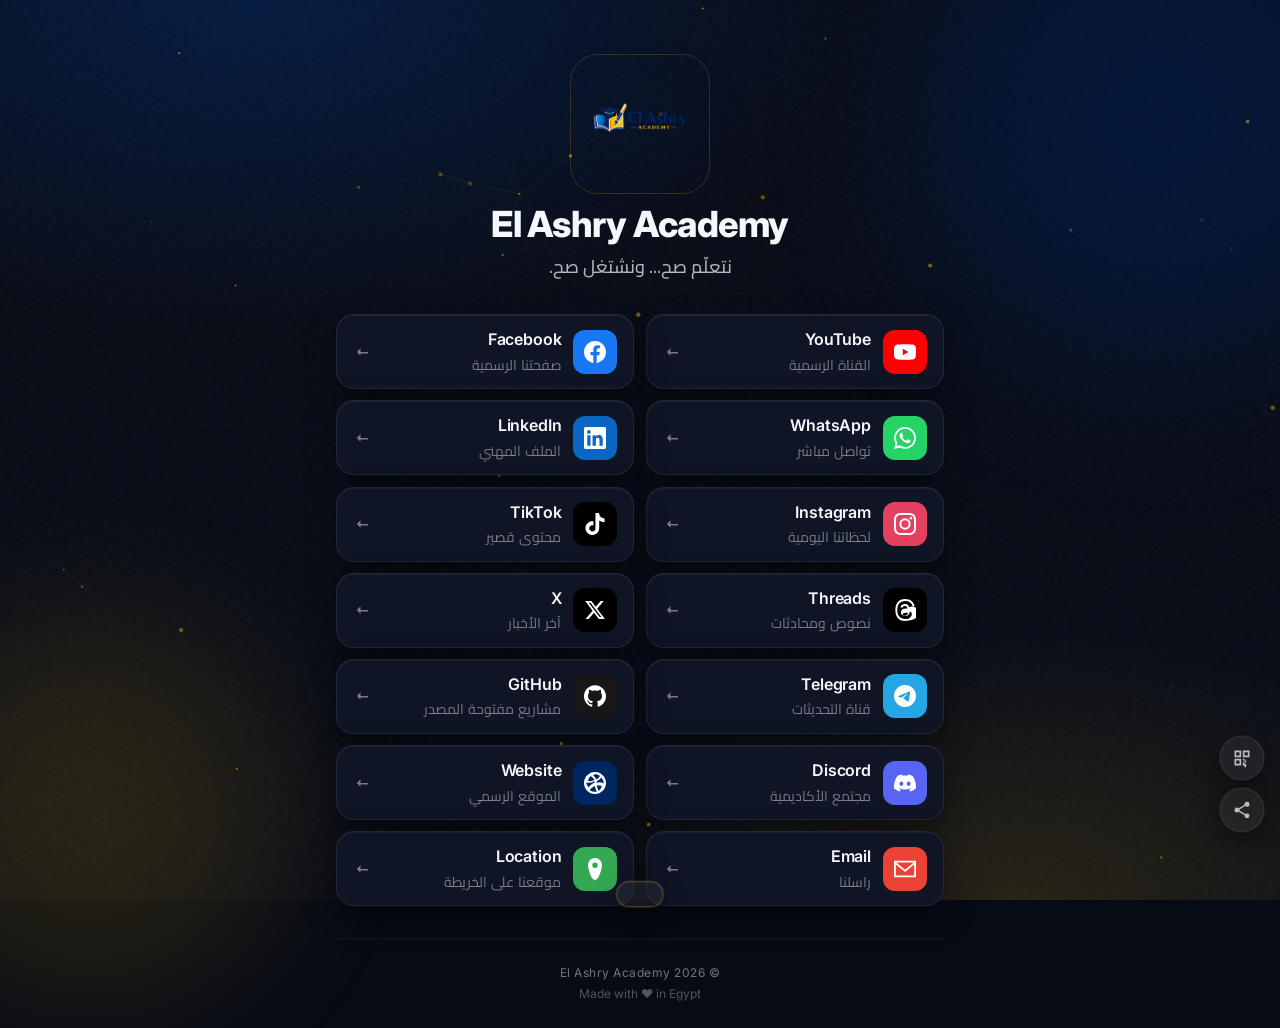
<file: index.html>
<!DOCTYPE html>
<html lang="ar" dir="rtl" data-theme="dark">
<head>
  <meta charset="UTF-8" />
  <meta http-equiv="X-UA-Compatible" content="IE=edge" />
  <meta name="viewport" content="width=device-width, initial-scale=1.0, viewport-fit=cover" />
  <meta name="theme-color" content="#002662" />

  <!-- ===================== SEO ===================== -->
  <title id="seoTitle">El Ashry Academy | الصفحة الرسمية للتواصل</title>
  <meta id="seoDesc" name="description" content="El Ashry Academy — أكاديمية العشري. الصفحة الرسمية للتواصل." />
  <meta id="seoKeywords" name="keywords" content="El Ashry Academy, أكاديمية العشري, تواصل" />
  <meta name="author" content="El Ashry Academy" />
  <meta name="robots" content="index, follow" />
  <link id="canonicalLink" rel="canonical" href="https://elashry-academy.github.io/" />

  <!-- ===================== Open Graph ===================== -->
  <meta property="og:type" content="website" />
  <meta property="og:site_name" content="El Ashry Academy" />
  <meta id="ogTitle" property="og:title" content="El Ashry Academy" />
  <meta id="ogDesc" property="og:description" content="الصفحة الرسمية للتواصل" />
  <meta property="og:image" content="assets/images/og-image.png" />
  <meta id="ogUrl" property="og:url" content="https://elashry-academy.github.io/" />
  <meta property="og:locale" content="ar_AR" />

  <!-- ===================== Twitter Card ===================== -->
  <meta name="twitter:card" content="summary_large_image" />
  <meta id="twTitle" name="twitter:title" content="El Ashry Academy" />
  <meta id="twDesc" name="twitter:description" content="الصفحة الرسمية للتواصل" />
  <meta name="twitter:image" content="assets/images/og-image.png" />

  <!-- ===================== Icons ===================== -->
  <link rel="icon" type="image/svg+xml" href="assets/images/favicon.svg" />
  <link rel="icon" type="image/png" sizes="32x32" href="assets/images/android-chrome-192.png" />
  <link rel="icon" type="image/ico" href="assets/images/favicon.ico" />
  <link rel="apple-touch-icon" sizes="180x180" href="assets/images/apple-touch-icon.png" />
  <link rel="manifest" href="manifest.json" />
  <meta name="apple-mobile-web-app-capable" content="yes" />
  <meta name="apple-mobile-web-app-status-bar-style" content="black-translucent" />
  <meta name="apple-mobile-web-app-title" content="El Ashry" />

  <!-- ===================== Fonts ===================== -->
  <link rel="preconnect" href="https://fonts.googleapis.com" />
  <link rel="preconnect" href="https://fonts.gstatic.com" crossorigin />
  <link href="https://fonts.googleapis.com/css2?family=Cairo:wght@400;500;600;700;800&family=Inter:wght@400;500;600;700;800&display=swap" rel="stylesheet" />

  <!-- ===================== Styles ===================== -->
  <link rel="stylesheet" href="assets/css/themes.css" />
  <link rel="stylesheet" href="assets/css/style.css" />

  <!-- ===================== Structured Data ===================== -->
  <script type="application/ld+json" id="schemaData">
  {
    "@context": "https://schema.org",
    "@type": "Organization",
    "name": "El Ashry Academy",
    "alternateName": "أكاديمية العشري",
    "url": "https://elashry-academy.github.io/",
    "logo": "assets/images/Logo.png",
    "image": "assets/images/og-image.png",
    "description": "الصفحة الرسمية للتواصل — كل روابطنا في مكان واحد."
  }
  </script>

  <!-- ===================== Preload ===================== -->
  <link rel="preload" as="image" href="assets/images/Logo.png" />
</head>
<body>

  <!-- ============== Loading Screen ============== -->
  <div id="loader" class="loader" aria-hidden="true">
    <div class="loader__logo">
      <img src="assets/images/Logo.png" alt="" width="96" height="96" />
    </div>
    <div class="loader__bar"><span></span></div>
  </div>

  <!-- ============== Background ============== -->
  <div class="bg" aria-hidden="true">
    <div class="bg__gradient"></div>
    <div class="bg__grain"></div>
    <canvas id="particles" class="bg__particles"></canvas>
    <div class="bg__glow bg__glow--1"></div>
    <div class="bg__glow bg__glow--2"></div>
  </div>

  <!-- ============== Skip link ============== -->
  <a href="#main" class="skip">تخطَّ إلى المحتوى</a>

  <!-- ============== Main ============== -->
  <main id="main" class="page">

    <!-- ====== HERO ====== -->
    <header class="hero" role="banner">
      <div class="hero__logo-wrap">
        <div class="hero__logo-ring" aria-hidden="true"></div>
        <img id="heroLogo" class="hero__logo" src="assets/images/Logo.png"
             alt="El Ashry Academy" width="120" height="120" decoding="async" />
      </div>

      <h1 class="hero__name" id="heroName">El Ashry Academy</h1>
      <p class="hero__tagline" id="heroTagline">نتعلّم صح... ونشتغل صح.</p>
    </header>

    <!-- ====== CONTACT CARDS ====== -->
    <section class="cards" id="cardsContainer" aria-label="روابط التواصل">
      <!-- Cards rendered by JS -->
    </section>

    <!-- ====== FOOTER ====== -->
    <footer class="footer" role="contentinfo">
      <p class="footer__text" id="footerText">© 2026 El Ashry Academy</p>
      <p class="footer__credit" id="footerCredit">Made with ❤️ in Egypt</p>
    </footer>
  </main>

  <!-- ============== Floating Action Buttons ============== -->
  <div class="fab-stack" aria-label="أزرار سريعة">
    <button class="fab" id="qrBtn" type="button" aria-label="عرض رمز QR" title="QR Code">
      <svg viewBox="0 0 24 24" width="20" height="20" aria-hidden="true"><path fill="currentColor" d="M3 3h8v8H3V3zm2 2v4h4V5H5zm8-2h8v8h-8V3zm2 2v4h4V5h-4zM3 13h8v8H3v-8zm2 2v4h4v-4H5zm8-2h2v2h-2v-2zm2 2h2v2h-2v-2zm-2 2h2v2h-2v-2zm0 2h2v2h-2v-2zm2 0h2v2h-2v-2zm0 2h2v2h-2v-2z"/></svg>
    </button>
    <button class="fab" id="shareBtn" type="button" aria-label="مشاركة الصفحة" title="مشاركة">
      <svg viewBox="0 0 24 24" width="20" height="20" aria-hidden="true"><path fill="currentColor" d="M18 16.08c-.76 0-1.44.3-1.96.77L8.91 12.7c.05-.23.09-.46.09-.7s-.04-.47-.09-.7l7.05-4.11c.54.5 1.25.81 2.04.81a3 3 0 1 0-3-3c0 .24.04.47.09.7L8.04 9.81A3 3 0 1 0 6 15a3 3 0 0 0 2.04-.81l7.12 4.16c-.05.21-.08.43-.08.65a2.92 2.92 0 1 0 2.92-2.92z"/></svg>
    </button>
    <button class="fab fab--top" id="topBtn" type="button" aria-label="العودة للأعلى" title="الأعلى">
      <svg viewBox="0 0 24 24" width="20" height="20" aria-hidden="true"><path fill="currentColor" d="M12 7l5 5h-3v6h-4v-6H7l5-5z"/></svg>
    </button>
  </div>

  <!-- ============== QR Modal ============== -->
  <div class="modal" id="qrModal" aria-hidden="true" role="dialog" aria-labelledby="qrModalTitle">
    <div class="modal__backdrop" data-close></div>
    <div class="modal__panel glass">
      <button class="modal__close" data-close aria-label="إغلاق">&times;</button>
      <h3 class="modal__title" id="qrModalTitle">امسح للوصول السريع</h3>
      <div class="modal__body">
        <div id="qrCode" class="qr"></div>
        <p class="modal__hint">وجّه كاميرا هاتفك إلى الرمز</p>
      </div>
    </div>
  </div>

  <!-- ============== Toast ============== -->
  <div class="toast" id="toast" role="status" aria-live="polite"></div>

  <!-- ============== Scripts ============== -->
  <script src="assets/js/config.js" defer></script>
  <script src="assets/js/config-manager.js" defer></script>
  <script src="assets/js/theme.js" defer></script>
  <script src="assets/js/qr.js" defer></script>
  <script src="assets/js/cards.js" defer></script>
  <script src="assets/js/particles.js" defer></script>
  <script src="assets/js/main.js" defer></script>
</body>
</html>
</file>
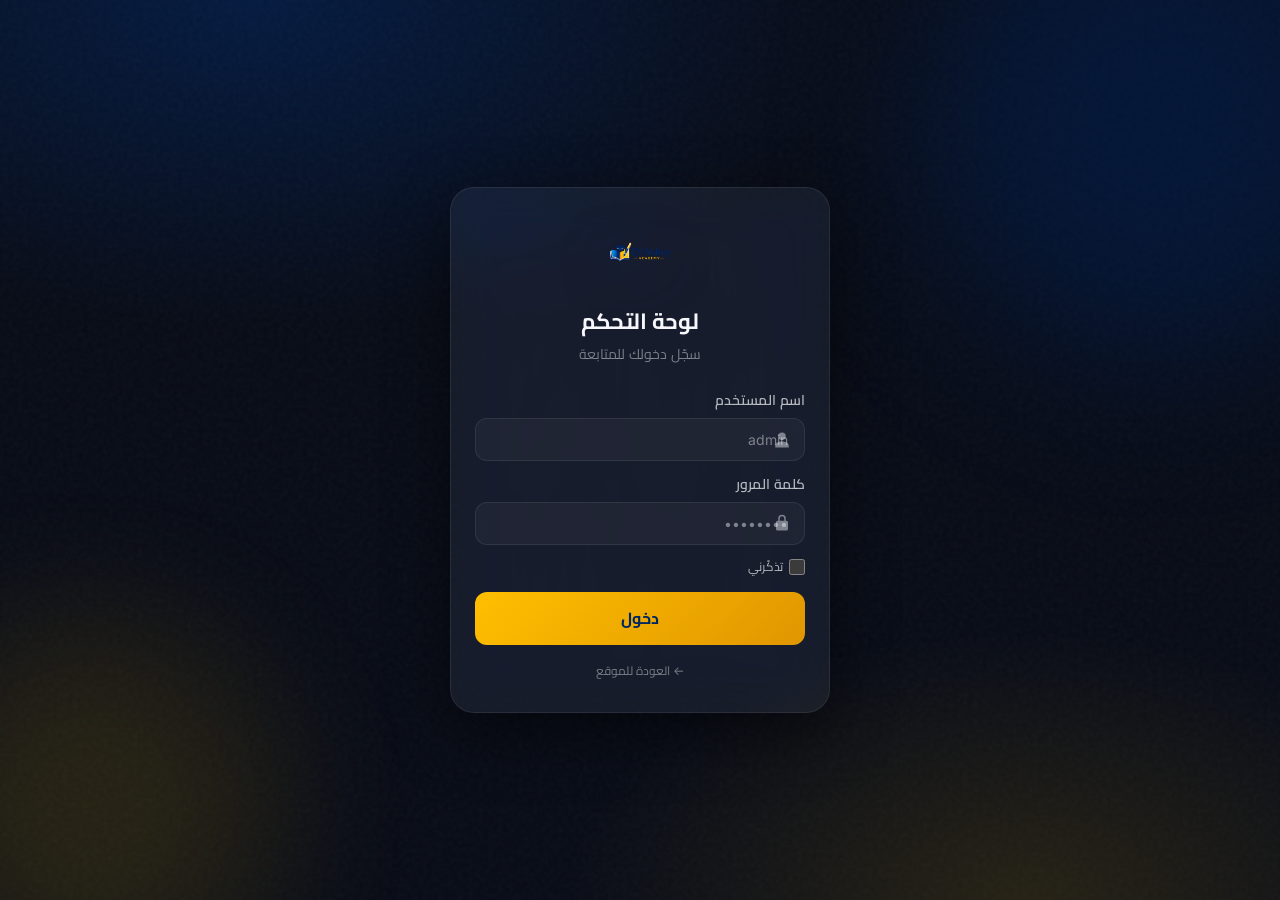
<file: admin/index.html>
<!DOCTYPE html>
<html lang="ar" dir="rtl" data-theme="dark">
<head>
  <meta charset="UTF-8" />
  <meta name="viewport" content="width=device-width, initial-scale=1.0" />
  <meta name="robots" content="noindex, nofollow" />
  <title>لوحة التحكم | El Ashry Academy</title>
  <meta name="theme-color" content="#002662" />

  <link rel="icon" type="image/svg+xml" href="../assets/images/favicon.svg" />
  <link rel="preconnect" href="https://fonts.googleapis.com" />
  <link rel="preconnect" href="https://fonts.gstatic.com" crossorigin />
  <link href="https://fonts.googleapis.com/css2?family=Cairo:wght@400;500;600;700;800&family=Inter:wght@500;700;800&display=swap" rel="stylesheet" />
  <link rel="stylesheet" href="../assets/css/themes.css" />
  <link rel="stylesheet" href="../assets/css/style.css" />
  <link rel="stylesheet" href="admin.css" />
</head>
<body>

  <div class="bg" aria-hidden="true">
    <div class="bg__gradient"></div>
    <div class="bg__grain"></div>
  </div>

  <div class="admin">
    <!-- =============== HEADER =============== -->
    <header class="admin__header glass">
      <div class="admin__brand">
        <img src="../assets/images/Logo.png" alt="logo" width="40" height="40" />
        <div>
          <h1>لوحة التحكم</h1>
          <p>El Ashry Academy — Admin</p>
        </div>
      </div>
      <div class="admin__actions">
        <a href="../" target="_blank" class="admin__btn admin__btn--ghost">عرض الموقع ↗</a>
        <button id="exportBtn" class="admin__btn admin__btn--primary">Export</button>
        <label class="admin__btn admin__btn--ghost">
          Import
          <input type="file" id="importInput" accept="application/json" hidden />
        </label>
        <button id="changeAuthBtn" class="admin__btn admin__btn--ghost">بيانات الدخول</button>
        <button id="logoutBtn" class="admin__btn admin__btn--ghost">خروج</button>
      </div>
    </header>

    <!-- =============== NAV =============== -->
    <nav class="admin__nav glass">
      <button data-tab="identity" class="is-active">الهوية</button>
      <button data-tab="platforms">المنصات</button>
      <button data-tab="appearance">المظهر</button>
      <button data-tab="media">الصور</button>
      <button data-tab="seo">SEO</button>
    </nav>

    <!-- =============== CONTENT =============== -->
    <main class="admin__content glass">

      <!-- TAB: IDENTITY -->
      <section data-panel="identity" class="is-active">
        <h2>الهوية الأساسية</h2>
        <div class="form-grid">
          <label>اسم الأكاديمية (إنجليزي)
            <input type="text" data-key="academyName" />
          </label>
          <label>اسم الأكاديمية (عربي)
            <input type="text" data-key="academyNameAr" />
          </label>
          <label class="full">الجملة أسفل الاسم (Tagline)
            <input type="text" data-key="tagline" />
          </label>
          <label class="full">وصف مختصر
            <input type="text" data-key="description" />
          </label>
          <label class="full">نص الـ Footer
            <input type="text" data-key="footerText" />
          </label>
          <label class="full">حقوق الـ Footer
            <input type="text" data-key="footerCredit" />
          </label>
        </div>
      </section>

      <!-- TAB: PLATFORMS -->
      <section data-panel="platforms">
        <h2>المنصات</h2>
        <p class="hint">اسحب لإعادة الترتيب. فعّل أو أوقف أي منصة. لتعديل بياناتها اضغط عليها.</p>

        <div class="platforms-toolbar">
          <button id="addPlatformBtn" class="admin__btn admin__btn--primary">+ إضافة منصة</button>
        </div>

        <ul id="platformsList" class="platforms-list"></ul>

        <!-- Edit modal -->
        <div class="modal" id="platformModal" aria-hidden="true">
          <div class="modal__backdrop" data-close></div>
          <div class="modal__panel glass">
            <button class="modal__close" data-close>&times;</button>
            <h3 class="modal__title">تعديل المنصة</h3>
            <div class="form-grid" id="platformEditForm">
              <label class="full">المعرف (id)
                <input type="text" data-pkey="id" />
              </label>
              <label class="full">الاسم
                <input type="text" data-pkey="name" />
              </label>
              <label class="full">الوصف
                <input type="text" data-pkey="desc" />
              </label>
              <label class="full">الرابط
                <input type="text" data-pkey="url" />
              </label>
              <label>اللون
                <input type="color" data-pkey="color" />
              </label>
              <label>الأيقونة
                <select data-pkey="icon"></select>
              </label>
            </div>
            <div class="modal__actions">
              <button id="deletePlatformBtn" class="admin__btn admin__btn--ghost">حذف المنصة</button>
              <button id="savePlatformBtn" class="admin__btn admin__btn--primary">حفظ</button>
            </div>
          </div>
        </div>
      </section>

      <!-- TAB: APPEARANCE -->
      <section data-panel="appearance">
        <h2>المظهر</h2>
        <div class="form-grid">
          <label>الوضع
            <select data-key="theme.mode">
              <option value="dark">داكن</option>
              <option value="light">فاتح</option>
            </select>
          </label>
          <label>نمط الأزرار
            <select data-key="theme.buttonStyle">
              <option value="glass">زجاجي</option>
              <option value="solid">صلب</option>
              <option value="gradient">تدرّج</option>
            </select>
          </label>
          <label>مستوى الأنيميشن
            <select data-key="theme.animationLevel">
              <option value="full">كامل</option>
              <option value="reduced">مخفّف</option>
              <option value="off">إيقاف</option>
            </select>
          </label>
          <label>تفعيل الجسيمات
            <select data-key="theme.particlesEnabled">
              <option value="true">مفعل</option>
              <option value="false">معطّل</option>
            </select>
          </label>
          <label>اللون الأساسي
            <input type="color" data-key="theme.primaryColor" />
          </label>
          <label>اللون المميّز
            <input type="color" data-key="theme.accentColor" />
          </label>
          <label>لون الخلفية
            <input type="color" data-key="theme.backgroundColor" />
          </label>
          <label>لون السطح
            <input type="color" data-key="theme.surfaceColor" />
          </label>
          <label class="full">الخط
            <select data-key="theme.fontFamily">
              <option value="'Inter', 'Cairo', system-ui, sans-serif">Inter + Cairo</option>
              <option value="'Cairo', sans-serif">Cairo</option>
              <option value="'Tajawal', sans-serif">Tajawal</option>
              <option value="system-ui">System UI</option>
            </select>
          </label>
        </div>
      </section>

      <!-- TAB: MEDIA -->
      <section data-panel="media">
        <h2>الصور</h2>
        <div class="form-grid">
          <label class="full">اللوجو
            <div class="upload-row">
              <input type="text" data-key="logo" placeholder="assets/images/Logo.png" />
              <label class="admin__btn admin__btn--ghost file-btn">
                رفع
                <input type="file" accept="image/*" data-file="logo" hidden />
              </label>
            </div>
            <img id="preview-logo" class="preview" alt="" />
          </label>
          <label class="full">صورة QR (اختياري - لو فضي Toledo اللوجو الافتراضي)
            <div class="upload-row">
              <input type="text" data-key="qrImage" placeholder="URL أو رفع" />
              <label class="admin__btn admin__btn--ghost file-btn">
                رفع
                <input type="file" accept="image/*" data-file="qrImage" hidden />
              </label>
            </div>
            <img id="preview-qrImage" class="preview" alt="" />
          </label>
          <label class="full">Favicon (SVG)
            <div class="upload-row">
              <input type="text" data-key="favicon" placeholder="assets/images/favicon.svg" />
              <label class="admin__btn admin__btn--ghost file-btn">
                رفع
                <input type="file" accept="image/svg+xml,image/png" data-file="favicon" hidden />
              </label>
            </div>
          </label>
          <label class="full">صورة شخصية
            <div class="upload-row">
              <input type="text" data-key="profileImage" />
              <label class="admin__btn admin__btn--ghost file-btn">
                رفع
                <input type="file" accept="image/*" data-file="profileImage" hidden />
              </label>
            </div>
            <img id="preview-profileImage" class="preview" alt="" />
          </label>
          <label class="full">صورة الغلاف
            <div class="upload-row">
              <input type="text" data-key="coverImage" />
              <label class="admin__btn admin__btn--ghost file-btn">
                رفع
                <input type="file" accept="image/*" data-file="coverImage" hidden />
              </label>
            </div>
            <img id="preview-coverImage" class="preview" alt="" />
          </label>
        </div>
      </section>

      <!-- TAB: SEO -->
      <section data-panel="seo">
        <h2>SEO</h2>
        <div class="form-grid">
          <label class="full">رابط الموقع (Canonical)
            <input type="text" data-key="siteUrl" />
          </label>
          <label class="full">عنوان SEO
            <input type="text" data-key="seoTitle" />
          </label>
          <label class="full">وصف SEO
            <textarea data-key="seoDescription" rows="3"></textarea>
          </label>
          <label class="full">كلمات مفتاحية
            <input type="text" data-key="seoKeywords" />
          </label>
        </div>
      </section>

    </main>

    <!-- =============== STATUS BAR =============== -->
    <div class="admin__status glass">
      <span id="saveStatus">كل التعديلات بتتخزن تلقائيًا</span>
    </div>
  </div>

  <!-- =============== CHANGE AUTH MODAL =============== -->
  <div class="modal" id="authModal" aria-hidden="true">
    <div class="modal__backdrop" data-close></div>
    <div class="modal__panel glass">
      <button class="modal__close" data-close>&times;</button>
      <h3 class="modal__title">تغيير بيانات الدخول</h3>
      <div class="form-grid">
        <label class="full">اسم المستخدم الجديد
          <input type="text" id="newUsername" />
        </label>
        <label class="full">كلمة المرور الجديدة
          <input type="password" id="newPassword" />
        </label>
        <label class="full">تأكيد كلمة المرور
          <input type="password" id="confirmPassword" />
        </label>
      </div>
      <div class="modal__actions">
        <button id="saveAuthBtn" class="admin__btn admin__btn--primary">حفظ البيانات</button>
      </div>
    </div>
  </div>

  <!-- =============== TOAST =============== -->
  <div class="toast" id="toast" role="status" aria-live="polite"></div>

  <!-- =============== SCRIPTS =============== -->
  <script src="../assets/js/config.js"></script>
  <script src="../assets/js/config-manager.js"></script>
  <script src="../assets/js/auth.js"></script>
  <script src="../assets/js/theme.js"></script>
  <script src="../assets/js/cards.js"></script>
  <script src="admin.js"></script>
</body>
</html>
</file>
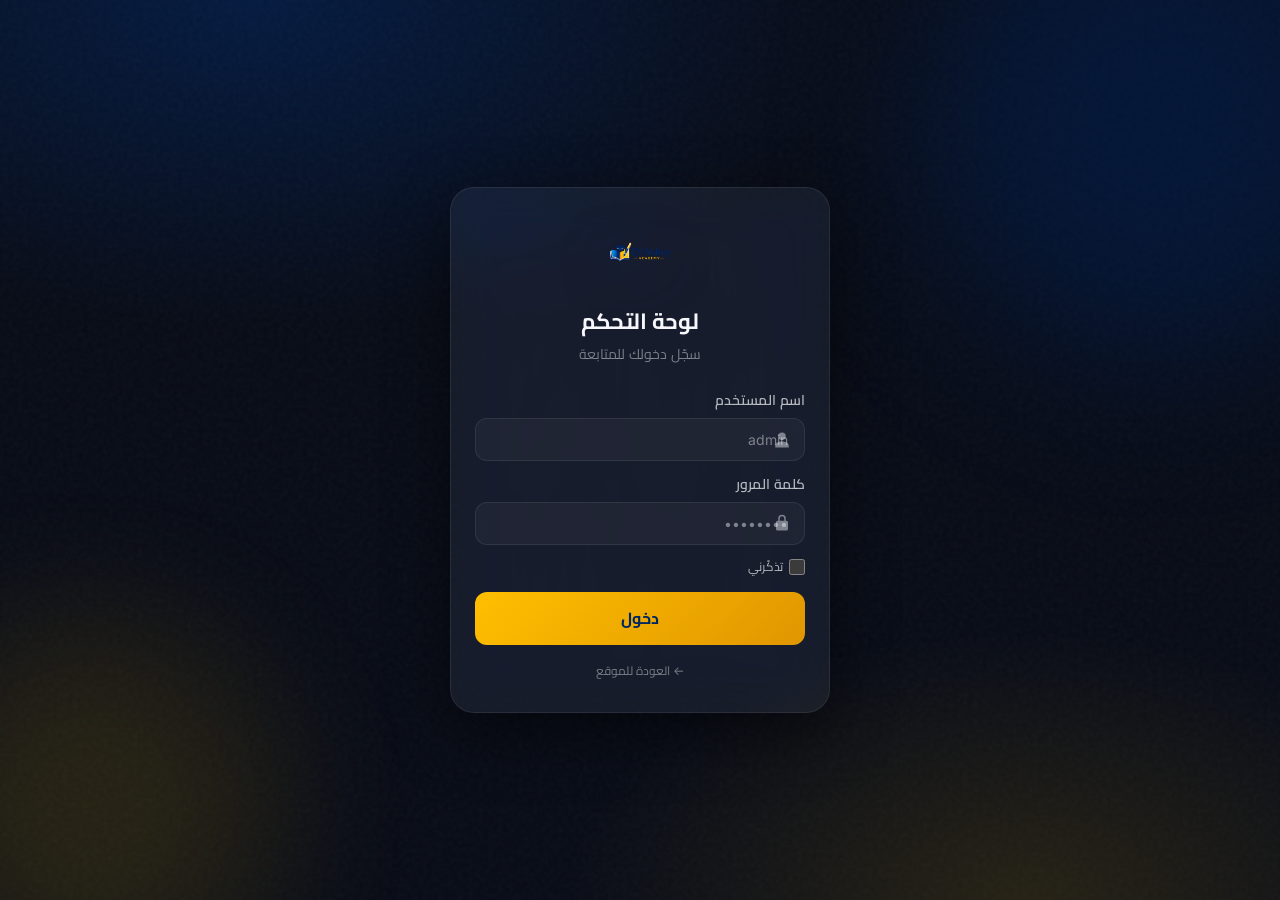
<file: login.html>
<!DOCTYPE html>
<html lang="ar" dir="rtl" data-theme="dark">
<head>
  <meta charset="UTF-8" />
  <meta name="viewport" content="width=device-width, initial-scale=1.0" />
  <meta name="robots" content="noindex, nofollow" />
  <title>تسجيل الدخول | El Ashry Academy</title>
  <meta name="theme-color" content="#002662" />

  <link rel="icon" type="image/svg+xml" href="assets/images/favicon.svg" />
  <link rel="preconnect" href="https://fonts.googleapis.com" />
  <link rel="preconnect" href="https://fonts.gstatic.com" crossorigin />
  <link href="https://fonts.googleapis.com/css2?family=Cairo:wght@400;600;700;800&family=Inter:wght@500;700;800&display=swap" rel="stylesheet" />
  <link rel="stylesheet" href="assets/css/themes.css" />
  <link rel="stylesheet" href="assets/css/style.css" />

  <style>
    .login {
      min-height: 100vh;
      min-height: 100dvh;
      display: grid;
      place-items: center;
      padding: var(--s-4);
      position: relative;
      z-index: 1;
    }
    .login__card {
      width: 100%;
      max-width: 380px;
      padding: var(--s-6) var(--s-5);
      border-radius: var(--r-xl);
      background: var(--surface-2);
      backdrop-filter: blur(24px) saturate(160%);
      -webkit-backdrop-filter: blur(24px) saturate(160%);
      border: 1px solid var(--border);
      box-shadow: 0 20px 60px rgba(0,0,0,0.5);
      animation: cardIn 0.6s var(--ease) both;
    }
    .login__logo {
      display: block;
      margin: 0 auto var(--s-3);
      width: 72px;
      height: 72px;
      border-radius: 16px;
      filter: drop-shadow(0 8px 24px rgba(var(--primary-rgb), 0.5));
    }
    .login__title {
      text-align: center;
      font-size: var(--fs-xl);
      font-weight: 700;
      color: var(--text);
      margin-bottom: 4px;
      letter-spacing: -0.01em;
    }
    .login__subtitle {
      text-align: center;
      font-size: var(--fs-sm);
      color: var(--text-muted);
      margin-bottom: var(--s-5);
    }
    .form-group {
      margin-bottom: var(--s-3);
    }
    .form-group label {
      display: block;
      font-size: var(--fs-sm);
      font-weight: 600;
      color: var(--text-soft);
      margin-bottom: 0.4rem;
    }
    .input-wrap {
      position: relative;
    }
    .input-wrap input {
      width: 100%;
      padding: 0.75rem 1rem 0.75rem 2.75rem;
      background: var(--surface);
      border: 1px solid var(--border);
      border-radius: var(--r-md);
      color: var(--text);
      font-family: inherit;
      font-size: var(--fs-sm);
      transition: border-color var(--t-base), background var(--t-base);
    }
    .input-wrap input:focus {
      outline: none;
      border-color: var(--accent);
      background: var(--surface-hover);
    }
    .input-wrap input::placeholder { color: var(--text-muted); }
    .input-wrap svg {
      position: absolute;
      top: 50%;
      inset-inline-start: 0.85rem;
      transform: translateY(-50%);
      width: 18px;
      height: 18px;
      color: var(--text-muted);
      pointer-events: none;
    }
    .login__options {
      display: flex;
      align-items: center;
      justify-content: space-between;
      margin-bottom: var(--s-4);
      font-size: var(--fs-xs);
    }
    .login__check {
      display: flex;
      align-items: center;
      gap: 0.4rem;
      color: var(--text-soft);
      cursor: pointer;
      user-select: none;
    }
    .login__check input {
      width: 16px;
      height: 16px;
      accent-color: var(--accent);
      cursor: pointer;
    }
    .login__btn {
      width: 100%;
      padding: 0.85rem 1rem;
      background: linear-gradient(135deg, var(--accent), var(--accent-deep, #E09600));
      color: var(--primary);
      font-weight: 700;
      font-size: var(--fs-base);
      border-radius: var(--r-md);
      cursor: pointer;
      transition: transform var(--t-base), box-shadow var(--t-base);
      position: relative;
      overflow: hidden;
    }
    .login__btn:hover {
      transform: translateY(-1px);
      box-shadow: 0 12px 32px rgba(var(--accent-rgb), 0.4);
    }
    .login__btn:active { transform: translateY(0); }
    .login__btn:disabled {
      opacity: 0.6;
      cursor: not-allowed;
      transform: none;
    }
    .login__error {
      background: rgba(239, 68, 68, 0.1);
      border: 1px solid rgba(239, 68, 68, 0.3);
      color: #fca5a5;
      padding: 0.65rem 0.9rem;
      border-radius: var(--r-sm);
      font-size: var(--fs-sm);
      margin-bottom: var(--s-3);
      display: none;
    }
    .login__error.is-visible { display: block; animation: shake 0.4s ease; }
    .login__back {
      display: block;
      text-align: center;
      margin-top: var(--s-4);
      font-size: var(--fs-xs);
      color: var(--text-muted);
      transition: color var(--t-base);
    }
    .login__back:hover { color: var(--accent); }
  </style>
</head>
<body>

  <div class="bg" aria-hidden="true">
    <div class="bg__gradient"></div>
    <div class="bg__grain"></div>
    <div class="bg__glow bg__glow--1"></div>
    <div class="bg__glow bg__glow--2"></div>
  </div>

  <div class="login">
    <form class="login__card" id="loginForm" autocomplete="on">
      <img src="assets/images/Logo.png" alt="El Ashry Academy" class="login__logo" width="72" height="72" />
      <h1 class="login__title">لوحة التحكم</h1>
      <p class="login__subtitle">سجّل دخولك للمتابعة</p>

      <div class="login__error" id="loginError"></div>

      <div class="form-group">
        <label for="username">اسم المستخدم</label>
        <div class="input-wrap">
          <svg viewBox="0 0 24 24" aria-hidden="true"><path fill="currentColor" d="M12 12a5 5 0 1 0-5-5 5 5 0 0 0 5 5zm0 2c-4 0-9 2-9 5v3h18v-3c0-3-5-5-9-5z"/></svg>
          <input type="text" id="username" name="username" placeholder="admin" autocomplete="username" required />
        </div>
      </div>

      <div class="form-group">
        <label for="password">كلمة المرور</label>
        <div class="input-wrap">
          <svg viewBox="0 0 24 24" aria-hidden="true"><path fill="currentColor" d="M12 1a5 5 0 0 0-5 5v3H6a2 2 0 0 0-2 2v9a2 2 0 0 0 2 2h12a2 2 0 0 0 2-2v-9a2 2 0 0 0-2-2h-1V6a5 5 0 0 0-5-5zm3 8H9V6a3 3 0 0 1 6 0z"/></svg>
          <input type="password" id="password" name="password" placeholder="••••••••" autocomplete="current-password" required />
        </div>
      </div>

      <div class="login__options">
        <label class="login__check">
          <input type="checkbox" id="remember" />
          <span>تذكّرني</span>
        </label>
      </div>

      <button type="submit" class="login__btn" id="loginBtn">دخول</button>

      <a href="./" class="login__back">← العودة للموقع</a>
    </form>
  </div>

  <script src="assets/js/config.js"></script>
  <script src="assets/js/auth.js"></script>
  <script>
    (async function () {
      // لو المسخدم مسجل بالفعل → redirect لـ admin
      await window.Auth.ensureDefaultCredentials();
      if (window.Auth.isAuthenticated()) {
        window.location.href = "admin/";
        return;
      }

      const form = document.getElementById("loginForm");
      const errorBox = document.getElementById("loginError");
      const btn = document.getElementById("loginBtn");

      form.addEventListener("submit", async (e) => {
        e.preventDefault();
        const username = document.getElementById("username").value.trim();
        const password = document.getElementById("password").value;
        const remember = document.getElementById("remember").checked;

        btn.disabled = true;
        btn.textContent = "...جاري";
        errorBox.classList.remove("is-visible");

        const result = await window.Auth.login(username, password, remember);
        if (result.ok) {
          // محاولة استرجاع الصفحة الأصلية
          const redirect = sessionStorage.getItem("elashry_auth_redirect");
          if (redirect) {
            sessionStorage.removeItem("elashry_auth_redirect");
            window.location.href = redirect;
          } else {
            window.location.href = "admin/";
          }
        } else {
          errorBox.textContent = result.error;
          errorBox.classList.add("is-visible");
          btn.disabled = false;
          btn.textContent = "دخول";
        }
      });
    })();
  </script>
</body>
</html>
</file>
<file: assets/css/themes.css>
/* ============================================================
   El Ashry Academy — Theme Tokens
   ============================================================
   كل المتغيرات اللونية والطبوغرافية والظلال في مكان واحد.
   لوحة الإدارة بتعدّل على --primary و --accent و --bg ديناميكيًا.
   ============================================================ */

:root {
  /* ====== Brand ====== */
  --primary:        #002662;
  --primary-rgb:    0, 38, 98;
  --primary-soft:   #0F3782;
  --primary-deep:   #001A47;

  --accent:         #FFBF00;
  --accent-rgb:     255, 191, 0;
  --accent-soft:    #FFD54F;
  --accent-deep:    #E09600;

  /* Excel green accent */
  --green:          #217346;
  --green-rgb:      33, 115, 70;

  /* ====== Typography ====== */
  --font-family:    'Inter', 'Cairo', system-ui, -apple-system, sans-serif;
  --font-display:   'Inter', 'Cairo', sans-serif;
  --font-ar:        'Cairo', 'Inter', sans-serif;

  --fs-xs:   0.75rem;
  --fs-sm:   0.875rem;
  --fs-base: 1rem;
  --fs-lg:   1.125rem;
  --fs-xl:   1.375rem;
  --fs-2xl:  1.75rem;
  --fs-3xl:  2.25rem;
  --fs-4xl:  3rem;

  --lh-tight: 1.15;
  --lh-snug:  1.35;
  --lh-base:  1.6;

  /* ====== Spacing ====== */
  --s-1: 0.25rem;
  --s-2: 0.5rem;
  --s-3: 0.75rem;
  --s-4: 1rem;
  --s-5: 1.5rem;
  --s-6: 2rem;
  --s-7: 3rem;
  --s-8: 4rem;

  /* ====== Radii ====== */
  --r-sm: 8px;
  --r-md: 12px;
  --r-lg: 18px;
  --r-xl: 24px;
  --r-full: 999px;

  /* ====== Layout ====== */
  --max-width: 560px;
  --ease: cubic-bezier(0.4, 0, 0.2, 1);
  --ease-spring: cubic-bezier(0.34, 1.56, 0.64, 1);
  --t-fast: 0.18s var(--ease);
  --t-base: 0.32s var(--ease);
  --t-slow: 0.6s var(--ease);

  --btn-style: glass;
}

/* ============================================================
   Dark Theme (default)
   ============================================================ */
[data-theme="dark"] {
  --bg:               #070B16;
  --bg-2:             #0B1224;
  --surface:          rgba(255, 255, 255, 0.04);
  --surface-2:        rgba(255, 255, 255, 0.06);
  --surface-hover:    rgba(255, 255, 255, 0.10);
  --surface-active:   rgba(255, 255, 255, 0.14);

  --border:           rgba(255, 255, 255, 0.08);
  --border-strong:    rgba(255, 191, 0, 0.30);
  --border-subtle:    rgba(255, 255, 255, 0.05);

  --text:             #F5F7FA;
  --text-soft:        rgba(245, 247, 250, 0.72);
  --text-muted:       rgba(245, 247, 250, 0.45);

  --grain-opacity:    0.04;
  --particle-color:   rgba(255, 191, 0, 0.55);
  --glow-1:           rgba(0, 38, 98, 0.6);
  --glow-2:           rgba(255, 191, 0, 0.18);

  --shadow-card:      0 1px 0 rgba(255,255,255,0.05) inset, 0 12px 32px rgba(0,0,0,0.45);
  --shadow-hover:     0 1px 0 rgba(255,255,255,0.08) inset, 0 20px 50px rgba(0,0,0,0.55), 0 0 0 1px var(--border-strong);
  --shadow-fab:       0 8px 24px rgba(0,0,0,0.45), 0 0 0 1px var(--border);

  color-scheme: dark;
}

/* ============================================================
   Light Theme
   ============================================================ */
[data-theme="light"] {
  --bg:               #F7F8FB;
  --bg-2:             #EEF1F6;
  --surface:          rgba(0, 38, 98, 0.03);
  --surface-2:        rgba(0, 38, 98, 0.05);
  --surface-hover:    rgba(0, 38, 98, 0.08);
  --surface-active:   rgba(0, 38, 98, 0.12);

  --border:           rgba(0, 38, 98, 0.10);
  --border-strong:    rgba(0, 38, 98, 0.25);
  --border-subtle:    rgba(0, 38, 98, 0.06);

  --text:             #0A1124;
  --text-soft:        rgba(10, 17, 36, 0.75);
  --text-muted:       rgba(10, 17, 36, 0.50);

  --grain-opacity:    0.03;
  --particle-color:   rgba(0, 38, 98, 0.30);
  --glow-1:           rgba(0, 38, 98, 0.20);
  --glow-2:           rgba(255, 191, 0, 0.30);

  --shadow-card:      0 1px 0 rgba(255,255,255,0.6) inset, 0 8px 24px rgba(0,38,98,0.10);
  --shadow-hover:     0 1px 0 rgba(255,255,255,0.7) inset, 0 16px 40px rgba(0,38,98,0.15), 0 0 0 1px var(--border-strong);
  --shadow-fab:       0 8px 24px rgba(0,38,98,0.15), 0 0 0 1px var(--border);

  color-scheme: light;
}

/* ============================================================
   Reduced Motion
   ============================================================ */
@media (prefers-reduced-motion: reduce) {
  *, *::before, *::after {
    animation-duration: 0.01ms !important;
    animation-iteration-count: 1 !important;
    transition-duration: 0.01ms !important;
    scroll-behavior: auto !important;
  }
}

[data-anim="reduced"] *,  [data-anim="reduced"] *::before,
[data-anim="reduced"] *::after {
  animation-duration: 0.01ms !important;
  transition-duration: 0.01ms !important;
}

[data-anim="off"] *,
[data-anim="off"] *::before,
[data-anim="off"] *::after {
  animation: none !important;
  transition: none !important;
}
</file>
<file: assets/css/style.css>
/* ============================================================
   El Ashry Academy — Main Stylesheet
   ============================================================
   فلسفة التصميم: بساطة Apple، أناقة Linear، وضوح Stripe.
   كل عنصر له purpose — مفيش حاجة للزينة فقط.
   ============================================================ */

/* ---------- Reset ---------- */
*, *::before, *::after { box-sizing: border-box; margin: 0; padding: 0; }
html {
  -webkit-text-size-adjust: 100%;
  scroll-behavior: smooth;
  -webkit-font-smoothing: antialiased;
  -moz-osx-font-smoothing: grayscale;
}
body {
  font-family: var(--font-family);
  background: var(--bg);
  color: var(--text);
  line-height: var(--lh-base);
  min-height: 100vh;
  min-height: 100dvh;
  overflow-x: hidden;
  position: relative;
  transition: background-color var(--t-base), color var(--t-base);
}
img, svg { display: block; max-width: 100%; }
button { font: inherit; color: inherit; background: none; border: none; cursor: pointer; }
a { color: inherit; text-decoration: none; }
:focus-visible {
  outline: 2px solid var(--accent);
  outline-offset: 3px;
  border-radius: 4px;
}

/* ---------- Skip Link ---------- */
.skip {
  position: absolute;
  top: -100px;
  inset-inline-start: 1rem;
  background: var(--accent);
  color: var(--primary);
  padding: 0.6rem 1.1rem;
  border-radius: var(--r-sm);
  font-weight: 700;
  z-index: 9999;
  transition: top var(--t-base);
}
.skip:focus { top: 1rem; }

/* ============================================================
   Loading Screen
   ============================================================ */
.loader {
  position: fixed;
  inset: 0;
  background: var(--bg);
  display: flex;
  flex-direction: column;
  align-items: center;
  justify-content: center;
  gap: 1.5rem;
  z-index: 9999;
  transition: opacity 0.6s var(--ease), visibility 0.6s var(--ease);
}
.loader.is-hidden {
  opacity: 0;
  visibility: hidden;
  pointer-events: none;
}
.loader__logo img {
  width: 96px;
  height: 96px;
  filter: drop-shadow(0 8px 24px rgba(var(--accent-rgb), 0.45));
  animation: logoFloat 2.4s var(--ease) infinite;
}
.loader__bar {
  width: 140px;
  height: 2px;
  background: var(--surface);
  border-radius: var(--r-full);
  overflow: hidden;
}
.loader__bar span {
  display: block;
  width: 40%;
  height: 100%;
  background: linear-gradient(90deg, transparent, var(--accent), transparent);
  animation: barSlide 1.4s var(--ease) infinite;
}

/* ============================================================
   Background Layers
   ============================================================ */
.bg { position: fixed; inset: 0; z-index: -1; pointer-events: none; }
.bg__gradient {
  position: absolute;
  inset: 0;
  background:
    radial-gradient(ellipse 80% 60% at 20% 0%, rgba(var(--primary-rgb), 0.55), transparent 60%),
    radial-gradient(ellipse 60% 50% at 80% 100%, rgba(var(--accent-rgb), 0.12), transparent 60%),
    var(--bg);
}
.bg__grain {
  position: absolute;
  inset: 0;
  opacity: var(--grain-opacity);
  background-image: url("data:image/svg+xml,%3Csvg viewBox='0 0 200 200' xmlns='http://www.w3.org/2000/svg'%3E%3Cfilter id='n'%3E%3CfeTurbulence type='fractalNoise' baseFrequency='0.9' numOctaves='3' /%3E%3C/filter%3E%3Crect width='100%25' height='100%25' filter='url(%23n)' /%3E%3C/svg%3E");
}
.bg__particles {
  position: absolute;
  inset: 0;
  width: 100%;
  height: 100%;
}
.bg__glow {
  position: absolute;
  border-radius: 50%;
  filter: blur(80px);
  opacity: 0.7;
  animation: glowDrift 16s var(--ease) infinite alternate;
}
.bg__glow--1 {
  width: 480px; height: 480px;
  top: -120px; inset-inline-start: -120px;
  background: var(--glow-1);
}
.bg__glow--2 {
  width: 380px; height: 380px;
  bottom: -100px; inset-inline-end: -100px;
  background: var(--glow-2);
  animation-delay: -8s;
}

/* ============================================================
   Page Layout
   ============================================================ */
.page {
  max-width: var(--max-width);
  margin: 0 auto;
  padding: var(--s-7) var(--s-4) var(--s-5);
  min-height: 100vh;
  min-height: 100dvh;
  display: flex;
  flex-direction: column;
}

/* ============================================================
   HERO
   ============================================================ */
.hero {
  text-align: center;
  padding: var(--s-3) 0 var(--s-6);
  animation: heroIn 0.8s var(--ease) both;
}
.hero__logo-wrap {
  position: relative;
  width: 128px;
  height: 128px;
  margin: 0 auto var(--s-4);
  display: grid;
  place-items: center;
}
.hero__logo {
  width: 110px;
  height: 110px;
  border-radius: 24px;
  filter: drop-shadow(0 16px 40px rgba(var(--primary-rgb), 0.55));
  transition: transform var(--t-base);
  position: relative;
  z-index: 2;
}
.hero__logo:hover { transform: scale(1.04) translateY(-2px); }
.hero__logo-ring {
  position: absolute;
  inset: -6px;
  border-radius: 28px;
  border: 1px solid var(--border-strong);
  opacity: 0.6;
  animation: ringPulse 3.5s var(--ease) infinite;
}
.hero__name {
  font-family: var(--font-display);
  font-size: var(--fs-3xl);
  font-weight: 800;
  letter-spacing: -0.02em;
  line-height: var(--lh-tight);
  color: var(--text);
  margin-bottom: var(--s-2);
}
.hero__tagline {
  font-family: var(--font-ar);
  font-size: var(--fs-lg);
  font-weight: 500;
  color: var(--text-soft);
  letter-spacing: 0;
}

/* ============================================================
   Cards
   ============================================================ */
.cards {
  display: grid;
  grid-template-columns: 1fr;
  gap: var(--s-2);
  margin-bottom: var(--s-6);
}
@media (min-width: 620px) {
  .cards { grid-template-columns: 1fr 1fr; }
}

.card {
  position: relative;
  display: flex;
  align-items: center;
  gap: var(--s-3);
  padding: var(--s-3) var(--s-4);
  background: var(--surface);
  border: 1px solid var(--border);
  border-radius: var(--r-lg);
  backdrop-filter: blur(20px) saturate(140%);
  -webkit-backdrop-filter: blur(20px) saturate(140%);
  box-shadow: var(--shadow-card);
  cursor: pointer;
  overflow: hidden;
  text-align: start;
  width: 100%;
  isolation: isolate;
  transition:
    transform var(--t-base),
    border-color var(--t-base),
    background var(--t-base),
    box-shadow var(--t-base);
  animation: cardIn 0.6s var(--ease) both;
}
.card:nth-child(1) { animation-delay: 0.04s; }
.card:nth-child(2) { animation-delay: 0.08s; }
.card:nth-child(3) { animation-delay: 0.12s; }
.card:nth-child(4) { animation-delay: 0.16s; }
.card:nth-child(5) { animation-delay: 0.20s; }
.card:nth-child(6) { animation-delay: 0.24s; }
.card:nth-child(7) { animation-delay: 0.28s; }
.card:nth-child(8) { animation-delay: 0.32s; }
.card:nth-child(9) { animation-delay: 0.36s; }
.card:nth-child(10){ animation-delay: 0.40s; }
.card:nth-child(11){ animation-delay: 0.44s; }
.card:nth-child(12){ animation-delay: 0.48s; }
.card:nth-child(13){ animation-delay: 0.52s; }
.card:nth-child(14){ animation-delay: 0.56s; }

/* Subtle gradient line on top */
.card::before {
  content: "";
  position: absolute;
  top: 0;
  inset-inline: 0;
  height: 1px;
  background: linear-gradient(90deg, transparent, var(--card-color, var(--accent)), transparent);
  opacity: 0;
  transition: opacity var(--t-base);
  z-index: 1;
}

/* Background tint on hover */
.card::after {
  content: "";
  position: absolute;
  inset: 0;
  background: radial-gradient(ellipse 80% 100% at 0% 0%, var(--card-color, var(--accent)), transparent 60%);
  opacity: 0;
  z-index: -1;
  transition: opacity var(--t-base);
}

.card:hover {
  transform: translateY(-3px);
  border-color: var(--card-color, var(--accent));
  background: var(--surface-hover);
  box-shadow: var(--shadow-hover);
}
.card:hover::before { opacity: 0.7; }
.card:hover::after  { opacity: 0.08; }
.card:active { transform: translateY(-1px) scale(0.99); }

.card__icon {
  flex-shrink: 0;
  width: 44px;
  height: 44px;
  border-radius: var(--r-md);
  background: var(--card-color, var(--accent));
  display: grid;
  place-items: center;
  color: #fff;
  transition: transform var(--t-base), box-shadow var(--t-base);
  position: relative;
  z-index: 1;
}
.card__icon svg {
  width: 22px;
  height: 22px;
  fill: currentColor;
}
.card:hover .card__icon {
  transform: scale(1.08) rotate(-3deg);
  box-shadow: 0 8px 20px rgba(0,0,0,0.4), 0 0 24px var(--card-color, var(--accent));
}

.card__body {
  flex: 1;
  min-width: 0;
  position: relative;
  z-index: 1;
}
.card__name {
  font-size: var(--fs-base);
  font-weight: 600;
  color: var(--text);
  letter-spacing: -0.01em;
  margin-bottom: 1px;
}
.card__desc {
  font-size: var(--fs-sm);
  color: var(--text-muted);
  white-space: nowrap;
  overflow: hidden;
  text-overflow: ellipsis;
}

.card__arrow {
  flex-shrink: 0;
  width: 18px;
  height: 18px;
  color: var(--text-muted);
  transition: transform var(--t-base), color var(--t-base);
  position: relative;
  z-index: 1;
}
.card:hover .card__arrow {
  transform: translateX(-4px);
  color: var(--card-color, var(--accent));
}

/* Ripple */
.ripple-ink {
  position: absolute;
  border-radius: 50%;
  background: rgba(255,255,255,0.4);
  transform: scale(0);
  animation: ripple 0.6s var(--ease);
  pointer-events: none;
  z-index: 0;
}

/* ============================================================
   Footer
   ============================================================ */
.footer {
  margin-top: auto;
  padding-top: var(--s-5);
  text-align: center;
  border-top: 1px solid var(--border-subtle);
  animation: fadeIn 0.8s var(--ease) 0.4s both;
}
.footer__text {
  font-size: var(--fs-xs);
  color: var(--text-muted);
  letter-spacing: 0.04em;
  margin-bottom: 2px;
}
.footer__credit {
  font-size: var(--fs-xs);
  color: var(--text-muted);
  opacity: 0.7;
}

/* ============================================================
   Glassmorphism
   ============================================================ */
.glass {
  background: var(--surface-2);
  backdrop-filter: blur(24px) saturate(160%);
  -webkit-backdrop-filter: blur(24px) saturate(160%);
  border: 1px solid var(--border);
  box-shadow: var(--shadow-hover);
}

/* ============================================================
   Floating Action Buttons
   ============================================================ */
.fab-stack {
  position: fixed;
  inset-block-end: var(--s-4);
  inset-inline-start: var(--s-4);
  display: flex;
  flex-direction: column;
  gap: var(--s-2);
  z-index: 100;
}
.fab {
  width: 44px;
  height: 44px;
  border-radius: 50%;
  background: var(--surface-2);
  border: 1px solid var(--border);
  backdrop-filter: blur(20px);
  -webkit-backdrop-filter: blur(20px);
  color: var(--text-soft);
  display: grid;
  place-items: center;
  box-shadow: var(--shadow-fab);
  transition: all var(--t-base);
  position: relative;
  overflow: hidden;
}
.fab:hover {
  background: var(--accent);
  color: var(--primary);
  transform: scale(1.08);
  border-color: var(--accent);
}
.fab--top {
  opacity: 0;
  visibility: hidden;
  transform: translateY(16px);
  transition: opacity var(--t-base), transform var(--t-base), visibility var(--t-base);
}
.fab--top.is-visible {
  opacity: 1;
  visibility: visible;
  transform: translateY(0);
}

/* ============================================================
   Modal
   ============================================================ */
.modal {
  position: fixed;
  inset: 0;
  z-index: 1000;
  display: grid;
  place-items: center;
  padding: var(--s-4);
  opacity: 0;
  visibility: hidden;
  transition: opacity var(--t-base), visibility var(--t-base);
}
.modal.is-open { opacity: 1; visibility: visible; }
.modal__backdrop {
  position: absolute;
  inset: 0;
  background: rgba(0,0,0,0.65);
  backdrop-filter: blur(8px);
  -webkit-backdrop-filter: blur(8px);
}
.modal__panel {
  position: relative;
  width: 100%;
  max-width: 360px;
  border-radius: var(--r-xl);
  padding: var(--s-5);
  transform: scale(0.92) translateY(20px);
  transition: transform var(--t-spring);
}
.modal.is-open .modal__panel { transform: scale(1) translateY(0); }
.modal__close {
  position: absolute;
  top: var(--s-3);
  inset-inline-end: var(--s-3);
  width: 32px;
  height: 32px;
  border-radius: 50%;
  background: var(--surface);
  color: var(--text-soft);
  font-size: 1.4rem;
  line-height: 1;
  display: grid;
  place-items: center;
  transition: all var(--t-base);
}
.modal__close:hover { background: var(--surface-hover); transform: rotate(90deg); }
.modal__title {
  text-align: center;
  font-size: var(--fs-lg);
  font-weight: 700;
  margin-bottom: var(--s-4);
  color: var(--text);
}
.modal__body { text-align: center; }

.qr {
  display: inline-block;
  padding: var(--s-3);
  background: #fff;
  border-radius: var(--r-md);
  margin: 0 auto var(--s-2);
}
.qr svg, .qr img, .qr canvas { display: block; }
.modal__hint {
  font-size: var(--fs-xs);
  color: var(--text-muted);
  margin-top: var(--s-2);
}

/* ============================================================
   Toast
   ============================================================ */
.toast {
  position: fixed;
  inset-block-end: var(--s-5);
  inset-inline: 50%;
  transform: translate(50%, 120%);
  padding: 0.75rem 1.4rem;
  background: var(--surface-2);
  color: var(--text);
  border: 1px solid var(--border-strong);
  border-radius: var(--r-full);
  font-size: var(--fs-sm);
  font-weight: 600;
  backdrop-filter: blur(20px);
  -webkit-backdrop-filter: blur(20px);
  box-shadow: var(--shadow-fab);
  z-index: 2000;
  transition: transform 0.45s var(--ease-spring);
  max-width: 90vw;
  text-align: center;
  white-space: nowrap;
  overflow: hidden;
  text-overflow: ellipsis;
}
.toast.is-visible { transform: translate(50%, 0); }

/* ============================================================
   Responsive
   ============================================================ */
@media (max-width: 560px) {
  .page { padding: var(--s-6) var(--s-3) var(--s-4); }
  .hero { padding: var(--s-2) 0 var(--s-5); }
  .hero__logo-wrap { width: 108px; height: 108px; margin-bottom: var(--s-3); }
  .hero__logo { width: 92px; height: 92px; }
  .hero__name { font-size: var(--fs-2xl); }
  .hero__tagline { font-size: var(--fs-base); }
  .cards { gap: 0.6rem; }
  .card { padding: 0.7rem 0.85rem; gap: 0.7rem; }
  .card__icon { width: 38px; height: 38px; border-radius: var(--r-sm); }
  .card__icon svg { width: 19px; height: 19px; }
  .card__name { font-size: var(--fs-sm); }
  .card__desc { font-size: 0.72rem; }
  .fab-stack { inset-block-end: var(--s-3); inset-inline-start: var(--s-3); }
  .fab { width: 40px; height: 40px; }
}

@media (min-width: 900px) {
  .page { max-width: 640px; }
  .cards { grid-template-columns: 1fr 1fr; gap: 0.7rem; }
}

@media print {
  .fab-stack, .bg, .loader { display: none !important; }
  body { background: #fff; color: #000; }
}
</file>
<file: admin/admin.css>
/* ============================================================
   El Ashry Academy — Admin Panel Styles
   ============================================================ */

body { margin: 0; min-height: 100vh; }

.admin {
  max-width: 1100px;
  margin: 0 auto;
  padding: 1.5rem;
  display: flex;
  flex-direction: column;
  gap: 1rem;
  position: relative;
  z-index: 1;
}

.admin__header,
.admin__nav,
.admin__content,
.admin__status {
  padding: 1.25rem 1.5rem;
  border-radius: var(--r-xl);
  animation: cardIn 0.5s var(--ease) both;
}

/* ---------- Header ---------- */
.admin__header {
  display: flex;
  flex-wrap: wrap;
  align-items: center;
  justify-content: space-between;
  gap: 1rem;
}
.admin__brand {
  display: flex;
  align-items: center;
  gap: 0.75rem;
}
.admin__brand img {
  border-radius: 12px;
  filter: drop-shadow(0 4px 12px rgba(var(--primary-rgb), 0.4));
}
.admin__brand h1 {
  margin: 0;
  font-size: 1.15rem;
  font-weight: 700;
  color: var(--text);
  letter-spacing: -0.01em;
}
.admin__brand p {
  margin: 0;
  font-size: 0.75rem;
  color: var(--text-muted);
}
.admin__actions {
  display: flex;
  gap: 0.5rem;
  flex-wrap: wrap;
}

/* ---------- Buttons ---------- */
.admin__btn {
  display: inline-flex;
  align-items: center;
  gap: 0.4rem;
  padding: 0.55rem 1rem;
  font-size: 0.85rem;
  font-weight: 600;
  border-radius: var(--r-md);
  cursor: pointer;
  transition: all var(--t-base);
  border: 1px solid transparent;
  text-decoration: none;
}
.admin__btn--ghost {
  background: var(--surface);
  border-color: var(--border);
  color: var(--text-soft);
}
.admin__btn--ghost:hover {
  background: var(--surface-hover);
  color: var(--text);
  border-color: var(--border-strong);
}
.admin__btn--primary {
  background: linear-gradient(135deg, var(--accent), var(--accent-deep, #E09600));
  color: var(--primary);
}
.admin__btn--primary:hover {
  transform: translateY(-1px);
  box-shadow: 0 8px 20px rgba(var(--accent-rgb), 0.4);
}
.file-btn { cursor: pointer; }

/* ---------- Nav ---------- */
.admin__nav {
  display: flex;
  gap: 0.25rem;
  flex-wrap: wrap;
  padding: 0.5rem;
}
.admin__nav button {
  padding: 0.55rem 1.1rem;
  border-radius: var(--r-md);
  background: transparent;
  color: var(--text-soft);
  font-size: 0.85rem;
  font-weight: 600;
  transition: all var(--t-base);
}
.admin__nav button:hover {
  background: var(--surface);
  color: var(--text);
}
.admin__nav button.is-active {
  background: var(--accent);
  color: var(--primary);
}

/* ---------- Content ---------- */
.admin__content {
  min-height: 60vh;
}
.admin__content section {
  display: none;
  animation: fadeIn 0.4s ease both;
}
.admin__content section.is-active { display: block; }
.admin__content h2 {
  margin: 0 0 1.25rem;
  font-size: 1.3rem;
  font-weight: 700;
  color: var(--text);
  letter-spacing: -0.01em;
  padding-bottom: 0.6rem;
  border-bottom: 1px solid var(--border);
}
.hint {
  background: var(--surface);
  border: 1px solid var(--border);
  border-radius: var(--r-md);
  padding: 0.7rem 1rem;
  font-size: 0.82rem;
  color: var(--text-muted);
  margin-bottom: 1rem;
}

/* ---------- Form ---------- */
.form-grid {
  display: grid;
  grid-template-columns: repeat(2, 1fr);
  gap: 1rem;
}
.form-grid label {
  display: flex;
  flex-direction: column;
  gap: 0.4rem;
  font-size: 0.82rem;
  color: var(--text-soft);
  font-weight: 600;
}
.form-grid label.full { grid-column: 1 / -1; }
.form-grid input[type="text"],
.form-grid input[type="url"],
.form-grid input[type="password"],
.form-grid textarea,
.form-grid select {
  width: 100%;
  padding: 0.6rem 0.85rem;
  background: var(--surface);
  border: 1px solid var(--border);
  border-radius: var(--r-sm);
  color: var(--text);
  font-family: inherit;
  font-size: 0.88rem;
  transition: border-color var(--t-base), background var(--t-base);
}
.form-grid input:focus,
.form-grid textarea:focus,
.form-grid select:focus {
  outline: none;
  border-color: var(--accent);
  background: var(--surface-hover);
}
.form-grid input[type="color"] {
  width: 100%;
  height: 42px;
  border: 1px solid var(--border);
  border-radius: var(--r-sm);
  background: var(--surface);
  cursor: pointer;
}
.form-grid textarea {
  resize: vertical;
  font-family: inherit;
}
.upload-row {
  display: flex;
  gap: 0.5rem;
}
.upload-row input[type="text"] { flex: 1; }
.preview {
  margin-top: 0.5rem;
  max-width: 100px;
  max-height: 100px;
  border-radius: var(--r-sm);
  border: 1px solid var(--border);
  display: none;
}
.preview:not([src=""]):not([src="undefined"]) { display: block; }

/* ---------- Platforms list ---------- */
.platforms-toolbar {
  display: flex;
  justify-content: flex-end;
  margin-bottom: 0.75rem;
}
.platforms-list {
  list-style: none;
  padding: 0;
  margin: 0;
  display: flex;
  flex-direction: column;
  gap: 0.5rem;
}
.platforms-list li {
  display: flex;
  align-items: center;
  gap: 0.75rem;
  padding: 0.7rem 0.9rem;
  background: var(--surface);
  border: 1px solid var(--border);
  border-radius: var(--r-md);
  cursor: grab;
  user-select: none;
  transition: all var(--t-base);
}
.platforms-list li:hover { background: var(--surface-hover); }
.platforms-list li.dragging {
  opacity: 0.5;
  border-color: var(--accent);
}
.platforms-list li.drag-over {
  border-color: var(--accent);
  transform: translateY(2px);
}
.platforms-list .drag-handle {
  cursor: grab;
  color: var(--text-muted);
  font-size: 1.1rem;
  line-height: 1;
}
.platforms-list .platform-color {
  width: 14px;
  height: 14px;
  border-radius: 4px;
  flex-shrink: 0;
}
.platforms-list .platform-icon {
  width: 28px;
  height: 28px;
  background: var(--surface-2);
  border-radius: var(--r-sm);
  display: grid;
  place-items: center;
  color: var(--text-soft);
}
.platforms-list .platform-icon svg { width: 16px; height: 16px; }
.platforms-list .platform-info {
  flex: 1;
  min-width: 0;
}
.platforms-list .platform-name {
  font-size: 0.9rem;
  font-weight: 600;
  color: var(--text);
}
.platforms-list .platform-desc {
  font-size: 0.72rem;
  color: var(--text-muted);
  overflow: hidden;
  text-overflow: ellipsis;
  white-space: nowrap;
}
.platforms-list input[type="checkbox"] {
  width: 18px;
  height: 18px;
  accent-color: var(--accent);
  cursor: pointer;
}

/* ---------- Status bar ---------- */
.admin__status {
  position: sticky;
  bottom: 1rem;
  display: flex;
  align-items: center;
  justify-content: center;
  padding: 0.6rem 1rem;
  z-index: 50;
  font-size: 0.8rem;
  color: var(--text-muted);
}
#saveStatus.is-saved {
  color: var(--green, #217346);
}

/* ---------- Modal actions ---------- */
.modal__actions {
  display: flex;
  gap: 0.5rem;
  justify-content: flex-end;
  margin-top: 1rem;
}

/* ---------- Toast ---------- */
.toast {
  position: fixed;
  inset-block-end: 1.5rem;
  inset-inline-start: 50%;
  transform: translate(50%, 120%);
  padding: 0.7rem 1.3rem;
  background: var(--surface-2);
  color: var(--text);
  border: 1px solid var(--border-strong);
  border-radius: var(--r-full);
  font-size: 0.82rem;
  font-weight: 600;
  backdrop-filter: blur(20px);
  -webkit-backdrop-filter: blur(20px);
  box-shadow: var(--shadow-fab);
  z-index: 2000;
  transition: transform 0.45s var(--ease-spring);
}
.toast.is-visible { transform: translate(50%, 0); }

/* ---------- Responsive ---------- */
@media (max-width: 640px) {
  .admin { padding: 1rem; }
  .admin__header { flex-direction: column; align-items: stretch; }
  .admin__actions { justify-content: stretch; }
  .admin__actions .admin__btn { flex: 1; justify-content: center; }
  .form-grid { grid-template-columns: 1fr; }
  .platforms-list li { flex-wrap: wrap; }
}
</file>
